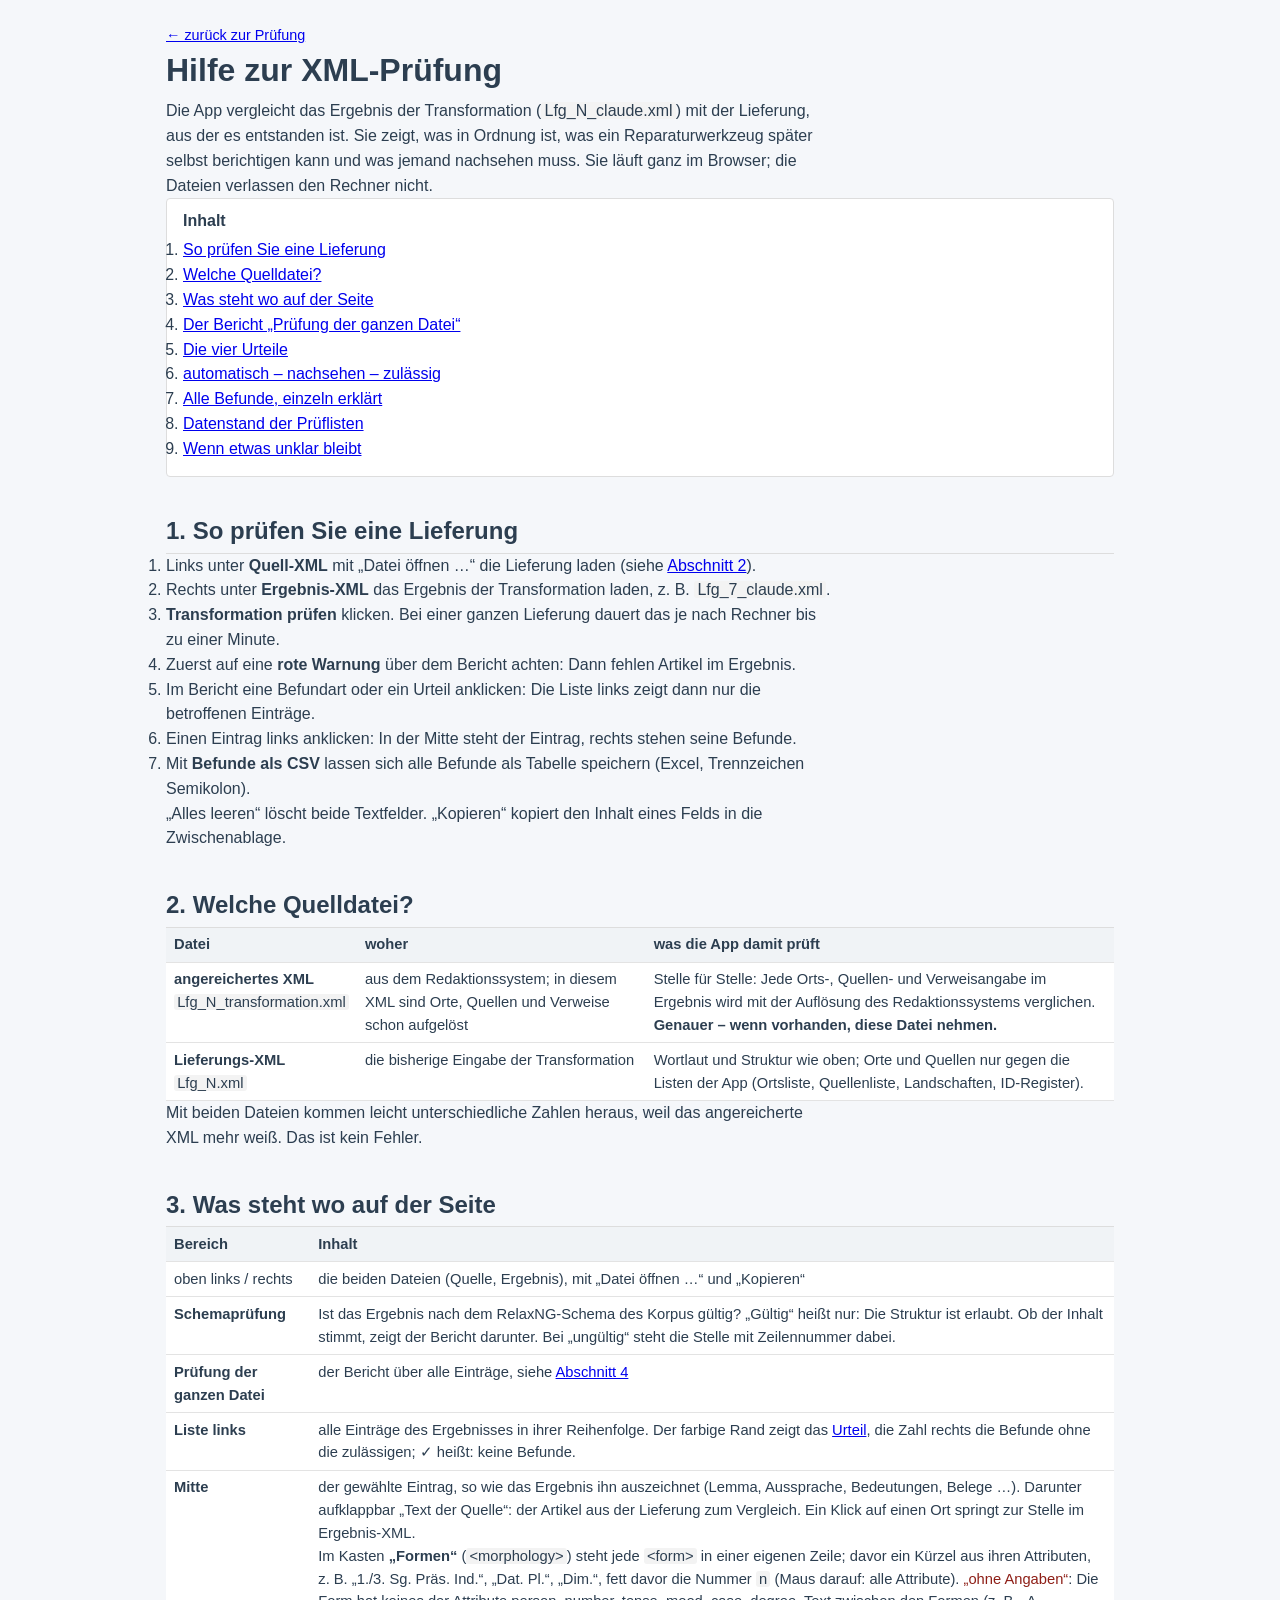
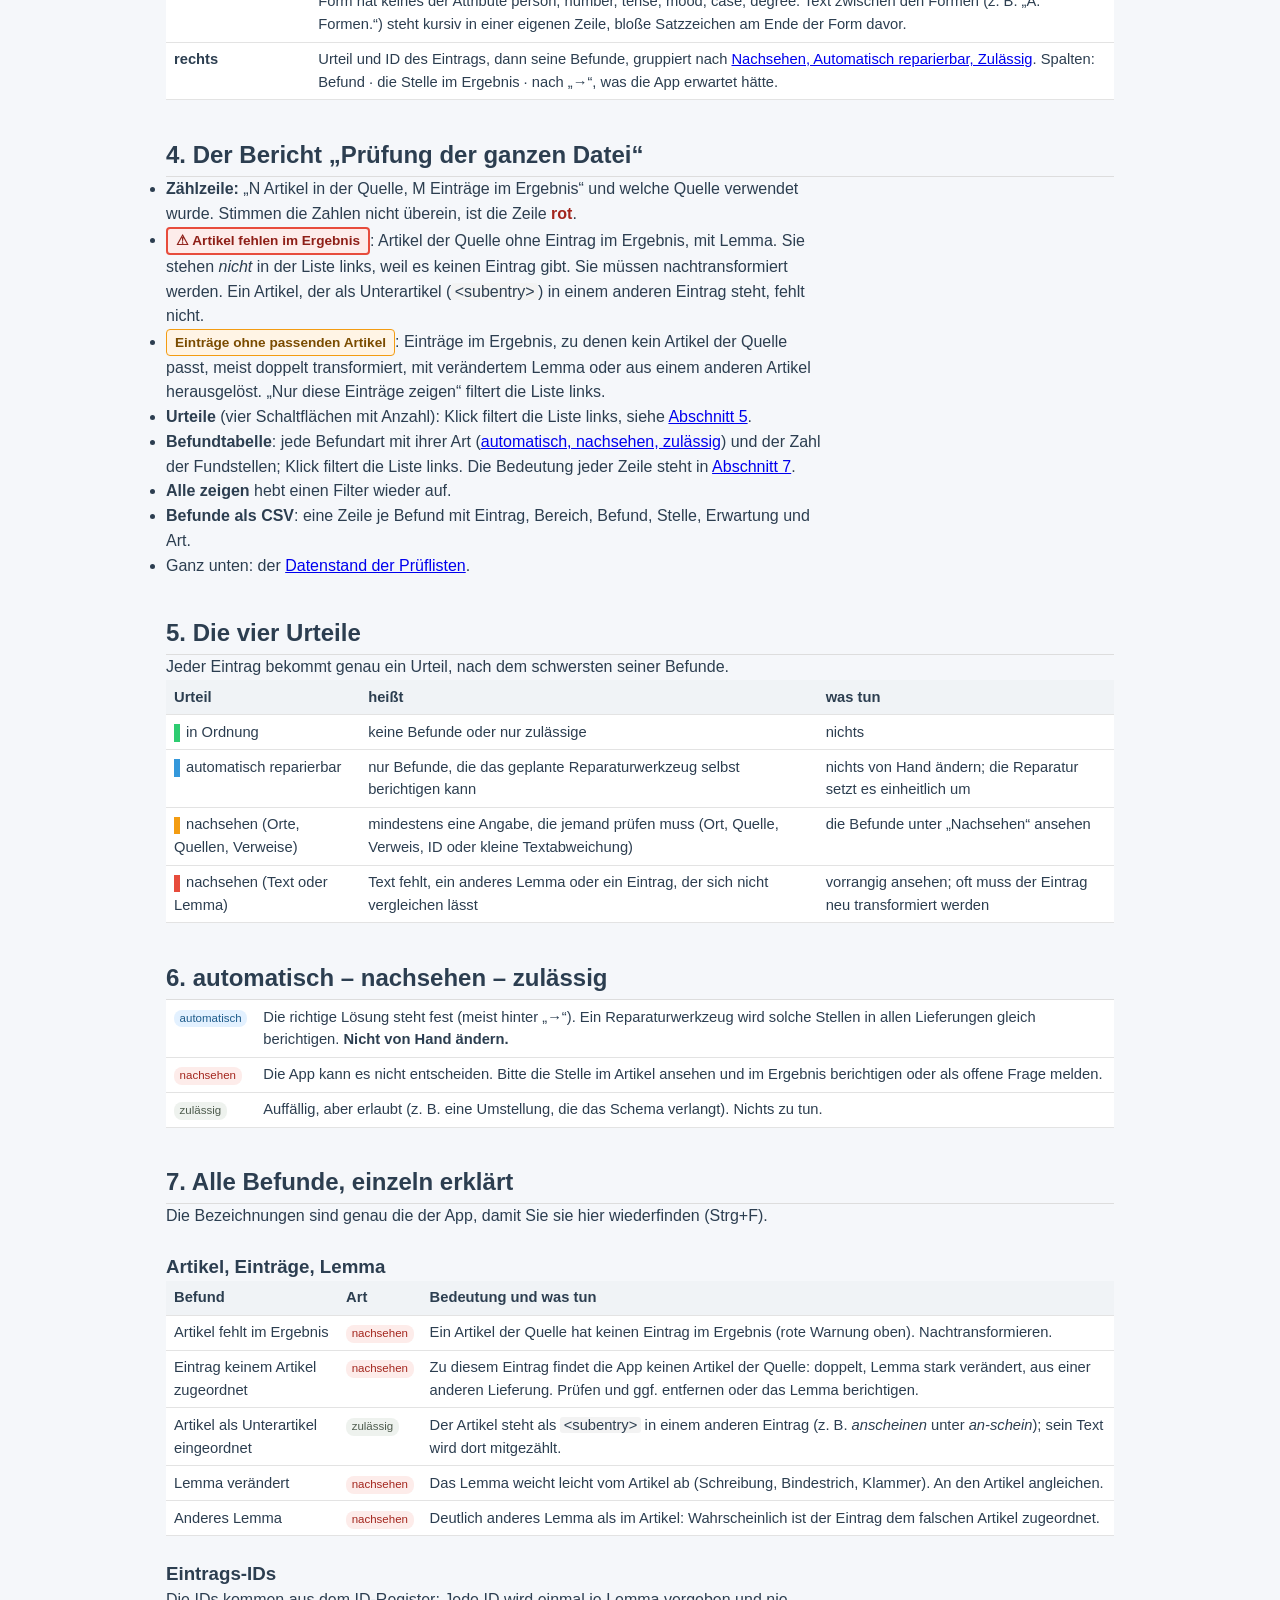
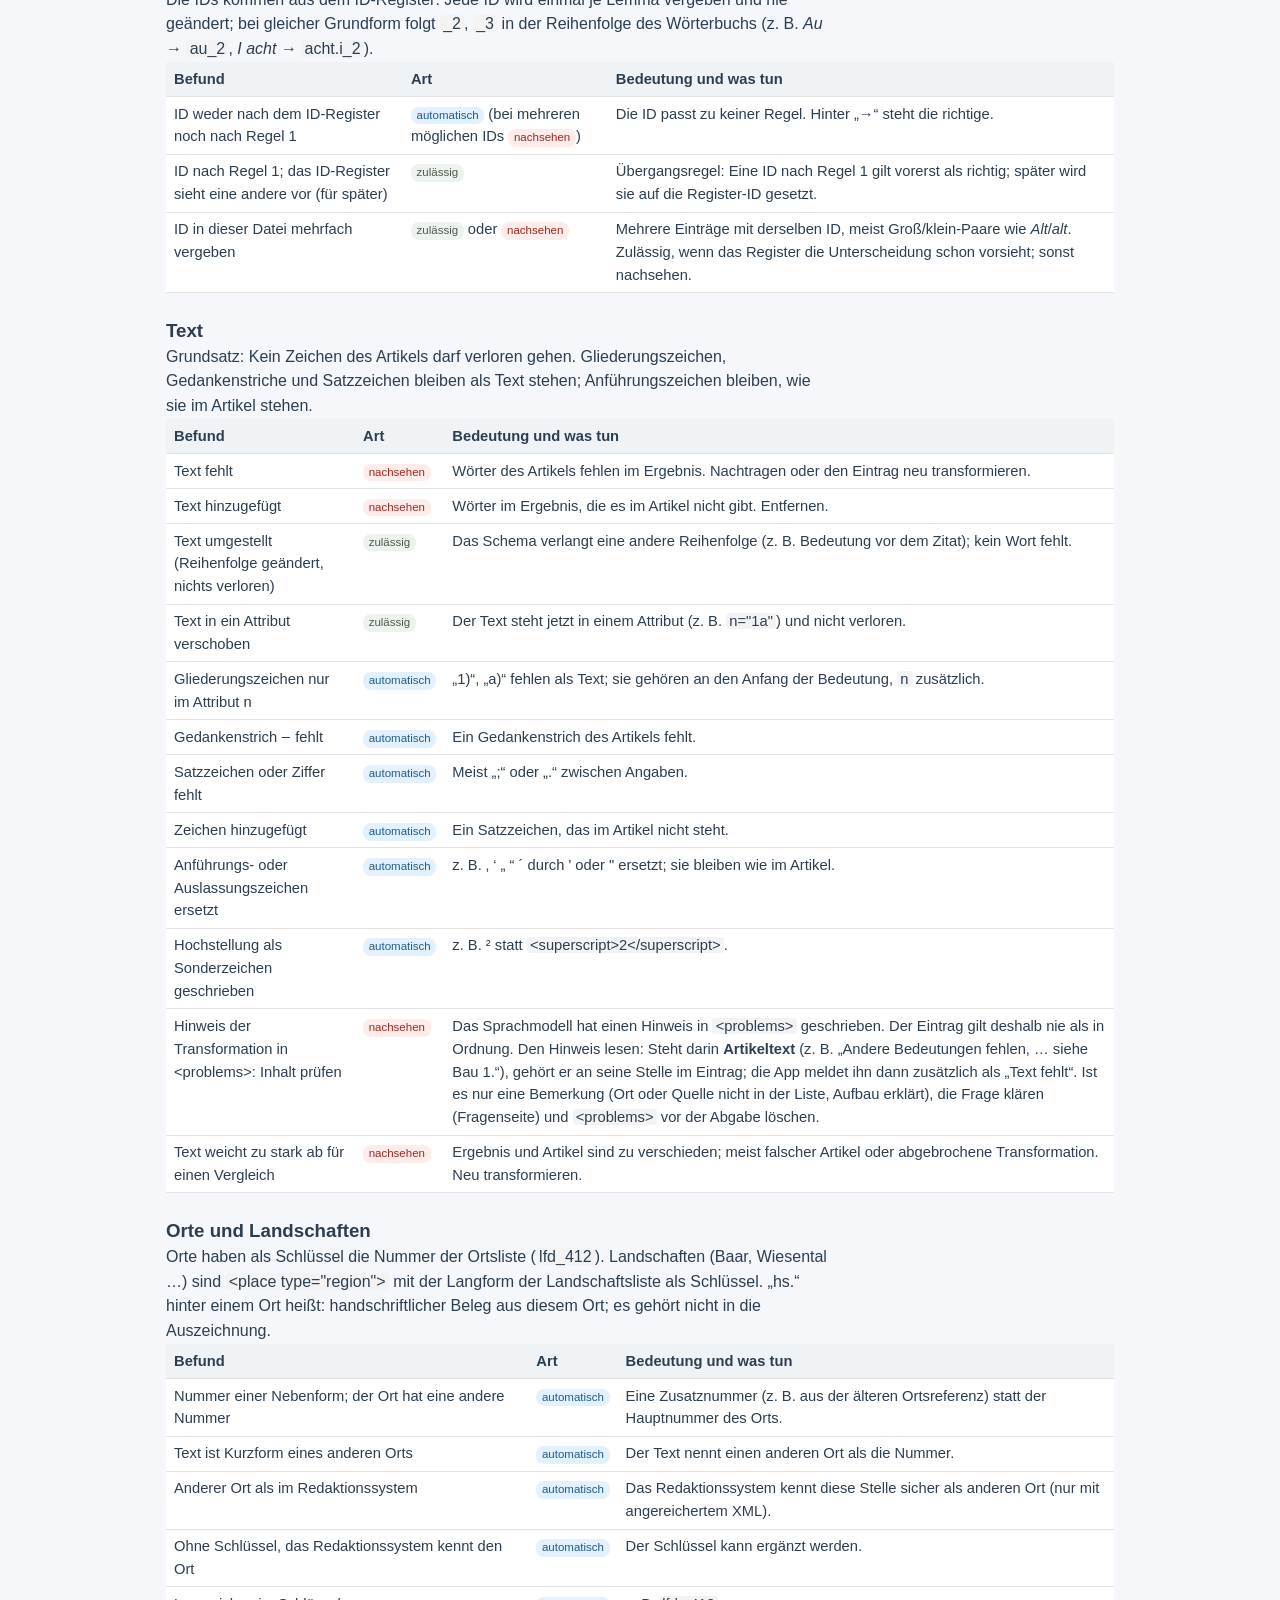
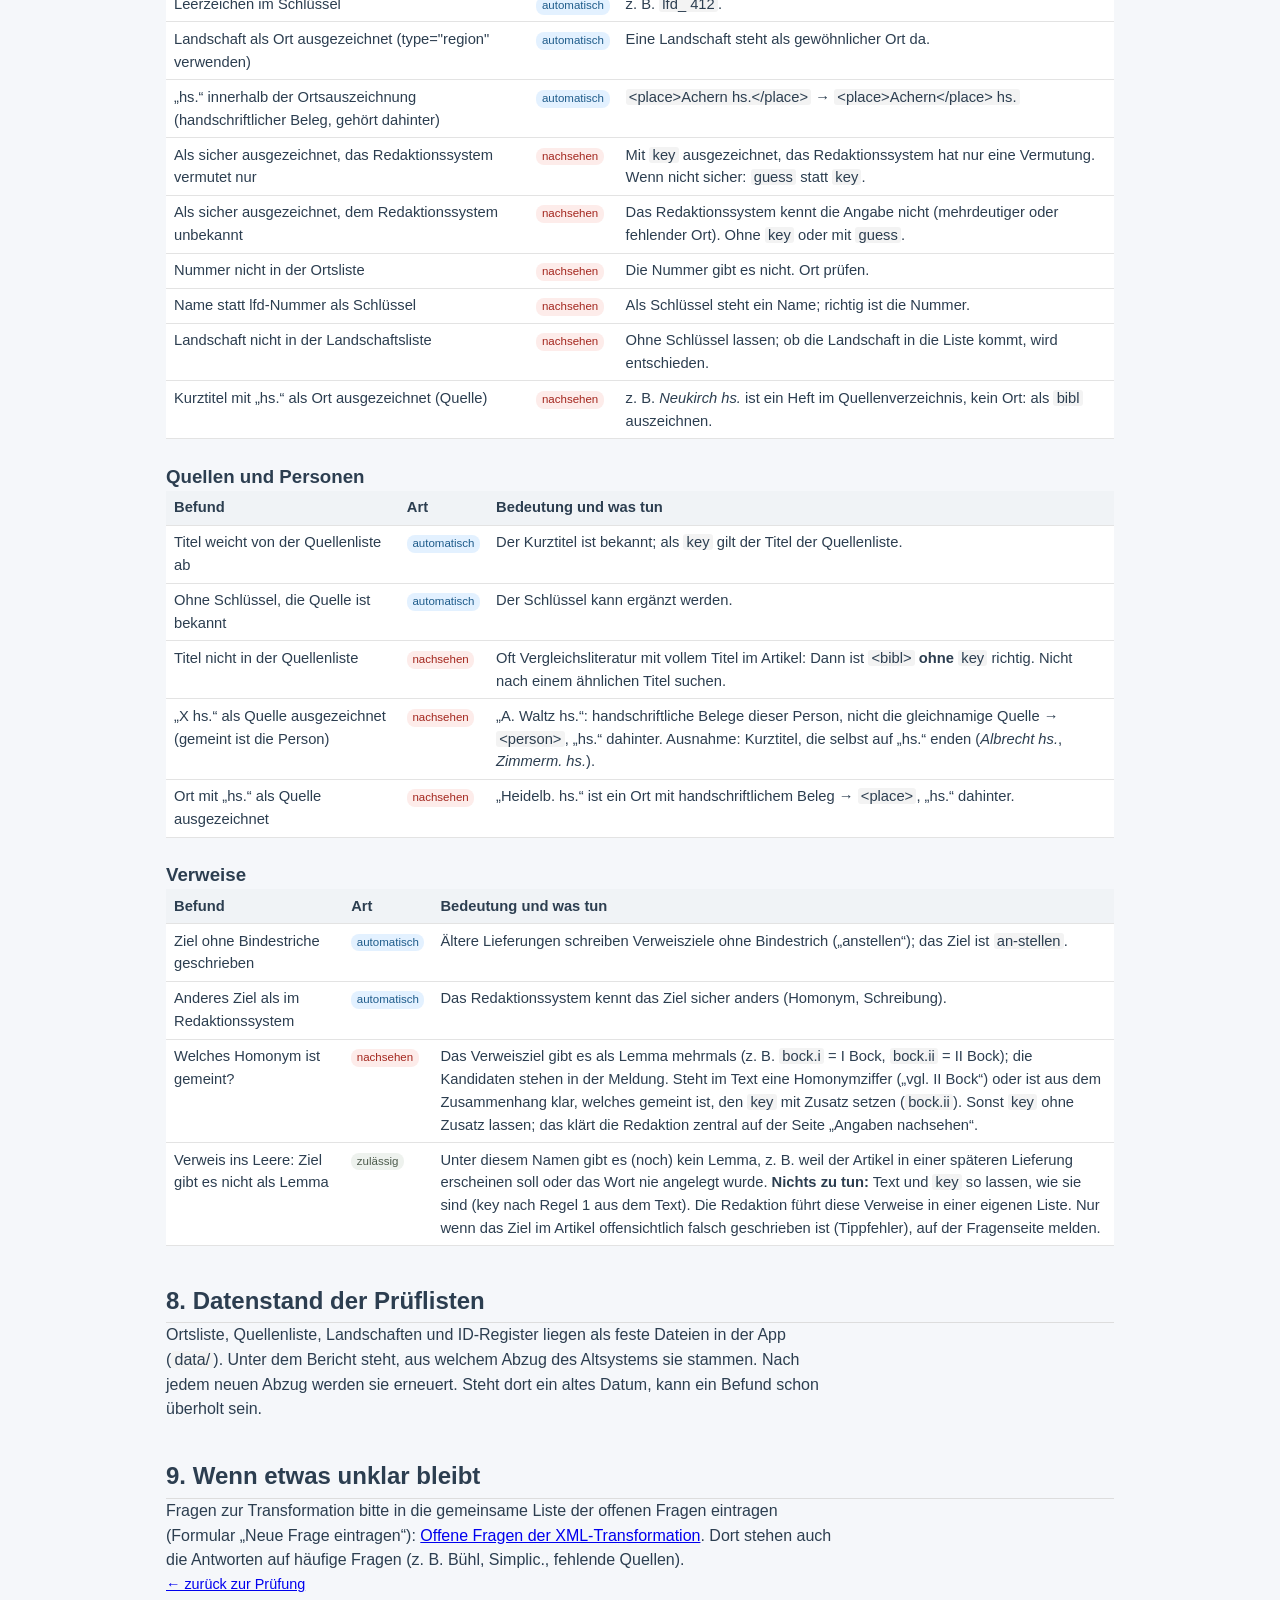
<file: hilfe.html>
<!DOCTYPE html>
<html lang="de">
<head>
  <meta charset="UTF-8">
  <meta name="viewport" content="width=device-width, initial-scale=1">
  <title>Hilfe – XML-Prüfung Badisches Wörterbuch</title>
  <link rel="stylesheet" href="css/main.css">
  <style>
    body { max-width: 980px; margin: 0 auto; padding: 1.5rem 1rem 3rem; line-height: 1.55; }
    h1 { margin-bottom: .2rem; }
    h2 { margin-top: 2.2rem; padding-bottom: .2rem; border-bottom: 1px solid #ddd; }
    h3 { margin-top: 1.4rem; }
    p, li { max-width: 75ch; }
    nav.inhalt { background: #fff; border: 1px solid #ddd; border-radius: 4px; padding: .6rem 1rem; }
    nav.inhalt ol { margin: .3rem 0; }
    table.hilfe { border-collapse: collapse; width: 100%; font-size: .92rem; background: #fff; }
    table.hilfe th, table.hilfe td { border-bottom: 1px solid #e3e3e3; padding: .35rem .5rem; text-align: left; vertical-align: top; }
    table.hilfe th { background: #f0f3f6; }
    .rand { display: inline-block; width: .35rem; height: 1.1rem; vertical-align: middle; margin-right: .4rem; }
    .beispiel { display: inline-block; padding: .1rem .5rem; border-radius: 4px; font-size: .85rem; }
    .zurueck { font-size: .9rem; }
    code { background: #f3f3f3; padding: 0 .2rem; border-radius: 3px; }
  </style>
</head>
<body>
  <p class="zurueck"><a href="index.html">← zurück zur Prüfung</a></p>
  <h1>Hilfe zur XML-Prüfung</h1>
  <p>Die App vergleicht das Ergebnis der Transformation (<code>Lfg_N_claude.xml</code>) mit der Lieferung, aus der es entstanden ist.
    Sie zeigt, was in Ordnung ist, was ein Reparaturwerkzeug später selbst berichtigen kann und was jemand nachsehen muss.
    Sie läuft ganz im Browser; die Dateien verlassen den Rechner nicht.</p>

  <nav class="inhalt" aria-label="Inhalt">
    <b>Inhalt</b>
    <ol>
      <li><a href="#ablauf">So prüfen Sie eine Lieferung</a></li>
      <li><a href="#quelle">Welche Quelldatei?</a></li>
      <li><a href="#seite">Was steht wo auf der Seite</a></li>
      <li><a href="#bericht">Der Bericht „Prüfung der ganzen Datei“</a></li>
      <li><a href="#urteile">Die vier Urteile</a></li>
      <li><a href="#arten">automatisch – nachsehen – zulässig</a></li>
      <li><a href="#befunde">Alle Befunde, einzeln erklärt</a></li>
      <li><a href="#stand">Datenstand der Prüflisten</a></li>
      <li><a href="#fragen">Wenn etwas unklar bleibt</a></li>
    </ol>
  </nav>

  <h2 id="ablauf">1. So prüfen Sie eine Lieferung</h2>
  <ol>
    <li>Links unter <b>Quell-XML</b> mit „Datei öffnen …“ die Lieferung laden (siehe <a href="#quelle">Abschnitt 2</a>).</li>
    <li>Rechts unter <b>Ergebnis-XML</b> das Ergebnis der Transformation laden, z. B. <code>Lfg_7_claude.xml</code>.</li>
    <li><b>Transformation prüfen</b> klicken. Bei einer ganzen Lieferung dauert das je nach Rechner bis zu einer Minute.</li>
    <li>Zuerst auf eine <b>rote Warnung</b> über dem Bericht achten: Dann fehlen Artikel im Ergebnis.</li>
    <li>Im Bericht eine Befundart oder ein Urteil anklicken: Die Liste links zeigt dann nur die betroffenen Einträge.</li>
    <li>Einen Eintrag links anklicken: In der Mitte steht der Eintrag, rechts stehen seine Befunde.</li>
    <li>Mit <b>Befunde als CSV</b> lassen sich alle Befunde als Tabelle speichern (Excel, Trennzeichen Semikolon).</li>
  </ol>
  <p>„Alles leeren“ löscht beide Textfelder. „Kopieren“ kopiert den Inhalt eines Felds in die Zwischenablage.</p>

  <h2 id="quelle">2. Welche Quelldatei?</h2>
  <table class="hilfe">
    <thead><tr><th>Datei</th><th>woher</th><th>was die App damit prüft</th></tr></thead>
    <tbody>
      <tr><td><b>angereichertes XML</b><br><code>Lfg_N_transformation.xml</code></td>
        <td>aus dem Redaktionssystem; in diesem XML sind Orte, Quellen und Verweise schon aufgelöst</td>
        <td>Stelle für Stelle: Jede Orts-, Quellen- und Verweisangabe im Ergebnis wird mit der Auflösung des Redaktionssystems verglichen. <b>Genauer – wenn vorhanden, diese Datei nehmen.</b></td></tr>
      <tr><td><b>Lieferungs-XML</b><br><code>Lfg_N.xml</code></td>
        <td>die bisherige Eingabe der Transformation</td>
        <td>Wortlaut und Struktur wie oben; Orte und Quellen nur gegen die Listen der App (Ortsliste, Quellenliste, Landschaften, ID-Register).</td></tr>
    </tbody>
  </table>
  <p>Mit beiden Dateien kommen leicht unterschiedliche Zahlen heraus, weil das angereicherte XML mehr weiß. Das ist kein Fehler.</p>

  <h2 id="seite">3. Was steht wo auf der Seite</h2>
  <table class="hilfe">
    <thead><tr><th>Bereich</th><th>Inhalt</th></tr></thead>
    <tbody>
      <tr><td>oben links / rechts</td><td>die beiden Dateien (Quelle, Ergebnis), mit „Datei öffnen …“ und „Kopieren“</td></tr>
      <tr><td><b>Schemaprüfung</b></td><td>Ist das Ergebnis nach dem RelaxNG-Schema des Korpus gültig? „Gültig“ heißt nur: Die Struktur ist erlaubt. Ob der Inhalt stimmt, zeigt der Bericht darunter. Bei „ungültig“ steht die Stelle mit Zeilennummer dabei.</td></tr>
      <tr><td><b>Prüfung der ganzen Datei</b></td><td>der Bericht über alle Einträge, siehe <a href="#bericht">Abschnitt 4</a></td></tr>
      <tr><td><b>Liste links</b></td><td>alle Einträge des Ergebnisses in ihrer Reihenfolge. Der farbige Rand zeigt das <a href="#urteile">Urteil</a>, die Zahl rechts die Befunde ohne die zulässigen; ✓ heißt: keine Befunde.</td></tr>
      <tr><td><b>Mitte</b></td><td>der gewählte Eintrag, so wie das Ergebnis ihn auszeichnet (Lemma, Aussprache, Bedeutungen, Belege …). Darunter aufklappbar „Text der Quelle“: der Artikel aus der Lieferung zum Vergleich. Ein Klick auf einen Ort springt zur Stelle im Ergebnis-XML.<br>
        Im Kasten <b>„Formen“</b> (<code>&lt;morphology&gt;</code>) steht jede <code>&lt;form&gt;</code> in einer eigenen Zeile; davor ein Kürzel aus ihren Attributen, z. B. „1./3. Sg. Präs. Ind.“, „Dat. Pl.“, „Dim.“, fett davor die Nummer <code>n</code> (Maus darauf: alle Attribute). <span style="color:#8e1f17">„ohne Angaben“</span>: Die Form hat keines der Attribute person, number, tense, mood, case, degree. Text zwischen den Formen (z. B. „A. Formen.“) steht kursiv in einer eigenen Zeile, bloße Satzzeichen am Ende der Form davor.</td></tr>
      <tr><td><b>rechts</b></td><td>Urteil und ID des Eintrags, dann seine Befunde, gruppiert nach <a href="#arten">Nachsehen, Automatisch reparierbar, Zulässig</a>. Spalten: Befund · die Stelle im Ergebnis · nach „→“, was die App erwartet hätte.</td></tr>
    </tbody>
  </table>

  <h2 id="bericht">4. Der Bericht „Prüfung der ganzen Datei“</h2>
  <ul>
    <li><b>Zählzeile:</b> „N Artikel in der Quelle, M Einträge im Ergebnis“ und welche Quelle verwendet wurde. Stimmen die Zahlen nicht überein, ist die Zeile <span style="color:#a3261e;font-weight:700">rot</span>.</li>
    <li><b><span class="beispiel" style="background:#fdecea;border:2px solid #e74c3c;color:#8e1f17">⚠ Artikel fehlen im Ergebnis</span></b>: Artikel der Quelle ohne Eintrag im Ergebnis, mit Lemma. Sie stehen <i>nicht</i> in der Liste links, weil es keinen Eintrag gibt. Sie müssen nachtransformiert werden. Ein Artikel, der als Unterartikel (<code>&lt;subentry&gt;</code>) in einem anderen Eintrag steht, fehlt nicht.</li>
    <li><b><span class="beispiel" style="background:#fff4e5;border:1px solid #f39c12;color:#7a4b00">Einträge ohne passenden Artikel</span></b>: Einträge im Ergebnis, zu denen kein Artikel der Quelle passt, meist doppelt transformiert, mit verändertem Lemma oder aus einem anderen Artikel herausgelöst. „Nur diese Einträge zeigen“ filtert die Liste links.</li>
    <li><b>Urteile</b> (vier Schaltflächen mit Anzahl): Klick filtert die Liste links, siehe <a href="#urteile">Abschnitt 5</a>.</li>
    <li><b>Befundtabelle</b>: jede Befundart mit ihrer Art (<a href="#arten">automatisch, nachsehen, zulässig</a>) und der Zahl der Fundstellen; Klick filtert die Liste links. Die Bedeutung jeder Zeile steht in <a href="#befunde">Abschnitt 7</a>.</li>
    <li><b>Alle zeigen</b> hebt einen Filter wieder auf.</li>
    <li><b>Befunde als CSV</b>: eine Zeile je Befund mit Eintrag, Bereich, Befund, Stelle, Erwartung und Art.</li>
    <li>Ganz unten: der <a href="#stand">Datenstand der Prüflisten</a>.</li>
  </ul>

  <h2 id="urteile">5. Die vier Urteile</h2>
  <p>Jeder Eintrag bekommt genau ein Urteil, nach dem schwersten seiner Befunde.</p>
  <table class="hilfe">
    <thead><tr><th>Urteil</th><th>heißt</th><th>was tun</th></tr></thead>
    <tbody>
      <tr><td><span class="rand" style="background:#2ecc71"></span>in Ordnung</td><td>keine Befunde oder nur zulässige</td><td>nichts</td></tr>
      <tr><td><span class="rand" style="background:#3498db"></span>automatisch reparierbar</td><td>nur Befunde, die das geplante Reparaturwerkzeug selbst berichtigen kann</td><td>nichts von Hand ändern; die Reparatur setzt es einheitlich um</td></tr>
      <tr><td><span class="rand" style="background:#f39c12"></span>nachsehen (Orte, Quellen, Verweise)</td><td>mindestens eine Angabe, die jemand prüfen muss (Ort, Quelle, Verweis, ID oder kleine Textabweichung)</td><td>die Befunde unter „Nachsehen“ ansehen</td></tr>
      <tr><td><span class="rand" style="background:#e74c3c"></span>nachsehen (Text oder Lemma)</td><td>Text fehlt, ein anderes Lemma oder ein Eintrag, der sich nicht vergleichen lässt</td><td>vorrangig ansehen; oft muss der Eintrag neu transformiert werden</td></tr>
    </tbody>
  </table>

  <h2 id="arten">6. automatisch – nachsehen – zulässig</h2>
  <table class="hilfe">
    <tbody>
      <tr><td><span class="kind kind-fix">automatisch</span></td><td>Die richtige Lösung steht fest (meist hinter „→“). Ein Reparaturwerkzeug wird solche Stellen in allen Lieferungen gleich berichtigen. <b>Nicht von Hand ändern.</b></td></tr>
      <tr><td><span class="kind kind-review">nachsehen</span></td><td>Die App kann es nicht entscheiden. Bitte die Stelle im Artikel ansehen und im Ergebnis berichtigen oder als offene Frage melden.</td></tr>
      <tr><td><span class="kind kind-info">zulässig</span></td><td>Auffällig, aber erlaubt (z. B. eine Umstellung, die das Schema verlangt). Nichts zu tun.</td></tr>
    </tbody>
  </table>

  <h2 id="befunde">7. Alle Befunde, einzeln erklärt</h2>
  <p>Die Bezeichnungen sind genau die der App, damit Sie sie hier wiederfinden (Strg+F).</p>

  <h3>Artikel, Einträge, Lemma</h3>
  <table class="hilfe">
    <thead><tr><th>Befund</th><th>Art</th><th>Bedeutung und was tun</th></tr></thead>
    <tbody>
      <tr><td>Artikel fehlt im Ergebnis</td><td><span class="kind kind-review">nachsehen</span></td><td>Ein Artikel der Quelle hat keinen Eintrag im Ergebnis (rote Warnung oben). Nachtransformieren.</td></tr>
      <tr><td>Eintrag keinem Artikel zugeordnet</td><td><span class="kind kind-review">nachsehen</span></td><td>Zu diesem Eintrag findet die App keinen Artikel der Quelle: doppelt, Lemma stark verändert, aus einer anderen Lieferung. Prüfen und ggf. entfernen oder das Lemma berichtigen.</td></tr>
      <tr><td>Artikel als Unterartikel eingeordnet</td><td><span class="kind kind-info">zulässig</span></td><td>Der Artikel steht als <code>&lt;subentry&gt;</code> in einem anderen Eintrag (z. B. <i>anscheinen</i> unter <i>an-schein</i>); sein Text wird dort mitgezählt.</td></tr>
      <tr><td>Lemma verändert</td><td><span class="kind kind-review">nachsehen</span></td><td>Das Lemma weicht leicht vom Artikel ab (Schreibung, Bindestrich, Klammer). An den Artikel angleichen.</td></tr>
      <tr><td>Anderes Lemma</td><td><span class="kind kind-review">nachsehen</span></td><td>Deutlich anderes Lemma als im Artikel: Wahrscheinlich ist der Eintrag dem falschen Artikel zugeordnet.</td></tr>
    </tbody>
  </table>

  <h3>Eintrags-IDs</h3>
  <p>Die IDs kommen aus dem ID-Register: Jede ID wird einmal je Lemma vergeben und nie geändert; bei gleicher Grundform folgt <code>_2</code>, <code>_3</code> in der Reihenfolge des Wörterbuchs (z. B. <i>Au</i> → <code>au_2</code>, <i>I acht</i> → <code>acht.i_2</code>).</p>
  <table class="hilfe">
    <thead><tr><th>Befund</th><th>Art</th><th>Bedeutung und was tun</th></tr></thead>
    <tbody>
      <tr><td>ID weder nach dem ID-Register noch nach Regel 1</td><td><span class="kind kind-fix">automatisch</span> (bei mehreren möglichen IDs <span class="kind kind-review">nachsehen</span>)</td><td>Die ID passt zu keiner Regel. Hinter „→“ steht die richtige.</td></tr>
      <tr><td>ID nach Regel 1; das ID-Register sieht eine andere vor (für später)</td><td><span class="kind kind-info">zulässig</span></td><td>Übergangsregel: Eine ID nach Regel 1 gilt vorerst als richtig; später wird sie auf die Register-ID gesetzt.</td></tr>
      <tr><td>ID in dieser Datei mehrfach vergeben</td><td><span class="kind kind-info">zulässig</span> oder <span class="kind kind-review">nachsehen</span></td><td>Mehrere Einträge mit derselben ID, meist Groß/klein-Paare wie <i>Alt</i>/<i>alt</i>. Zulässig, wenn das Register die Unterscheidung schon vorsieht; sonst nachsehen.</td></tr>
    </tbody>
  </table>

  <h3>Text</h3>
  <p>Grundsatz: Kein Zeichen des Artikels darf verloren gehen. Gliederungszeichen, Gedankenstriche und Satzzeichen bleiben als Text stehen; Anführungszeichen bleiben, wie sie im Artikel stehen.</p>
  <table class="hilfe">
    <thead><tr><th>Befund</th><th>Art</th><th>Bedeutung und was tun</th></tr></thead>
    <tbody>
      <tr><td>Text fehlt</td><td><span class="kind kind-review">nachsehen</span></td><td>Wörter des Artikels fehlen im Ergebnis. Nachtragen oder den Eintrag neu transformieren.</td></tr>
      <tr><td>Text hinzugefügt</td><td><span class="kind kind-review">nachsehen</span></td><td>Wörter im Ergebnis, die es im Artikel nicht gibt. Entfernen.</td></tr>
      <tr><td>Text umgestellt (Reihenfolge geändert, nichts verloren)</td><td><span class="kind kind-info">zulässig</span></td><td>Das Schema verlangt eine andere Reihenfolge (z. B. Bedeutung vor dem Zitat); kein Wort fehlt.</td></tr>
      <tr><td>Text in ein Attribut verschoben</td><td><span class="kind kind-info">zulässig</span></td><td>Der Text steht jetzt in einem Attribut (z. B. <code>n="1a"</code>) und nicht verloren.</td></tr>
      <tr><td>Gliederungszeichen nur im Attribut n</td><td><span class="kind kind-fix">automatisch</span></td><td>„1)“, „a)“ fehlen als Text; sie gehören an den Anfang der Bedeutung, <code>n</code> zusätzlich.</td></tr>
      <tr><td>Gedankenstrich ‒ fehlt</td><td><span class="kind kind-fix">automatisch</span></td><td>Ein Gedankenstrich des Artikels fehlt.</td></tr>
      <tr><td>Satzzeichen oder Ziffer fehlt</td><td><span class="kind kind-fix">automatisch</span></td><td>Meist „;“ oder „.“ zwischen Angaben.</td></tr>
      <tr><td>Zeichen hinzugefügt</td><td><span class="kind kind-fix">automatisch</span></td><td>Ein Satzzeichen, das im Artikel nicht steht.</td></tr>
      <tr><td>Anführungs- oder Auslassungszeichen ersetzt</td><td><span class="kind kind-fix">automatisch</span></td><td>z. B. ‚ ‘ „ “ ´ durch ' oder " ersetzt; sie bleiben wie im Artikel.</td></tr>
      <tr><td>Hochstellung als Sonderzeichen geschrieben</td><td><span class="kind kind-fix">automatisch</span></td><td>z. B. ² statt <code>&lt;superscript&gt;2&lt;/superscript&gt;</code>.</td></tr>
      <tr><td>Hinweis der Transformation in &lt;problems&gt;: Inhalt prüfen</td><td><span class="kind kind-review">nachsehen</span></td><td>Das Sprachmodell hat einen Hinweis in <code>&lt;problems&gt;</code> geschrieben. Der Eintrag gilt deshalb nie als in Ordnung. Den Hinweis lesen: Steht darin <b>Artikeltext</b> (z.&nbsp;B. „Andere Bedeutungen fehlen, … siehe Bau 1.“), gehört er an seine Stelle im Eintrag; die App meldet ihn dann zusätzlich als „Text fehlt“. Ist es nur eine Bemerkung (Ort oder Quelle nicht in der Liste, Aufbau erklärt), die Frage klären (Fragenseite) und <code>&lt;problems&gt;</code> vor der Abgabe löschen.</td></tr>
      <tr><td>Text weicht zu stark ab für einen Vergleich</td><td><span class="kind kind-review">nachsehen</span></td><td>Ergebnis und Artikel sind zu verschieden; meist falscher Artikel oder abgebrochene Transformation. Neu transformieren.</td></tr>
    </tbody>
  </table>

  <h3>Orte und Landschaften</h3>
  <p>Orte haben als Schlüssel die Nummer der Ortsliste (<code>lfd_412</code>). Landschaften (Baar, Wiesental …) sind <code>&lt;place type="region"&gt;</code> mit der Langform der Landschaftsliste als Schlüssel. „hs.“ hinter einem Ort heißt: handschriftlicher Beleg aus diesem Ort; es gehört nicht in die Auszeichnung.</p>
  <table class="hilfe">
    <thead><tr><th>Befund</th><th>Art</th><th>Bedeutung und was tun</th></tr></thead>
    <tbody>
      <tr><td>Nummer einer Nebenform; der Ort hat eine andere Nummer</td><td><span class="kind kind-fix">automatisch</span></td><td>Eine Zusatznummer (z. B. aus der älteren Ortsreferenz) statt der Hauptnummer des Orts.</td></tr>
      <tr><td>Text ist Kurzform eines anderen Orts</td><td><span class="kind kind-fix">automatisch</span></td><td>Der Text nennt einen anderen Ort als die Nummer.</td></tr>
      <tr><td>Anderer Ort als im Redaktionssystem</td><td><span class="kind kind-fix">automatisch</span></td><td>Das Redaktionssystem kennt diese Stelle sicher als anderen Ort (nur mit angereichertem XML).</td></tr>
      <tr><td>Ohne Schlüssel, das Redaktionssystem kennt den Ort</td><td><span class="kind kind-fix">automatisch</span></td><td>Der Schlüssel kann ergänzt werden.</td></tr>
      <tr><td>Leerzeichen im Schlüssel</td><td><span class="kind kind-fix">automatisch</span></td><td>z. B. <code>lfd_ 412</code>.</td></tr>
      <tr><td>Landschaft als Ort ausgezeichnet (type="region" verwenden)</td><td><span class="kind kind-fix">automatisch</span></td><td>Eine Landschaft steht als gewöhnlicher Ort da.</td></tr>
      <tr><td>„hs.“ innerhalb der Ortsauszeichnung (handschriftlicher Beleg, gehört dahinter)</td><td><span class="kind kind-fix">automatisch</span></td><td><code>&lt;place&gt;Achern hs.&lt;/place&gt;</code> → <code>&lt;place&gt;Achern&lt;/place&gt; hs.</code></td></tr>
      <tr><td>Als sicher ausgezeichnet, das Redaktionssystem vermutet nur</td><td><span class="kind kind-review">nachsehen</span></td><td>Mit <code>key</code> ausgezeichnet, das Redaktionssystem hat nur eine Vermutung. Wenn nicht sicher: <code>guess</code> statt <code>key</code>.</td></tr>
      <tr><td>Als sicher ausgezeichnet, dem Redaktionssystem unbekannt</td><td><span class="kind kind-review">nachsehen</span></td><td>Das Redaktionssystem kennt die Angabe nicht (mehrdeutiger oder fehlender Ort). Ohne <code>key</code> oder mit <code>guess</code>.</td></tr>
      <tr><td>Nummer nicht in der Ortsliste</td><td><span class="kind kind-review">nachsehen</span></td><td>Die Nummer gibt es nicht. Ort prüfen.</td></tr>
      <tr><td>Name statt lfd-Nummer als Schlüssel</td><td><span class="kind kind-review">nachsehen</span></td><td>Als Schlüssel steht ein Name; richtig ist die Nummer.</td></tr>
      <tr><td>Landschaft nicht in der Landschaftsliste</td><td><span class="kind kind-review">nachsehen</span></td><td>Ohne Schlüssel lassen; ob die Landschaft in die Liste kommt, wird entschieden.</td></tr>
      <tr><td>Kurztitel mit „hs.“ als Ort ausgezeichnet (Quelle)</td><td><span class="kind kind-review">nachsehen</span></td><td>z. B. <i>Neukirch hs.</i> ist ein Heft im Quellenverzeichnis, kein Ort: als <code>bibl</code> auszeichnen.</td></tr>
    </tbody>
  </table>

  <h3>Quellen und Personen</h3>
  <table class="hilfe">
    <thead><tr><th>Befund</th><th>Art</th><th>Bedeutung und was tun</th></tr></thead>
    <tbody>
      <tr><td>Titel weicht von der Quellenliste ab</td><td><span class="kind kind-fix">automatisch</span></td><td>Der Kurztitel ist bekannt; als <code>key</code> gilt der Titel der Quellenliste.</td></tr>
      <tr><td>Ohne Schlüssel, die Quelle ist bekannt</td><td><span class="kind kind-fix">automatisch</span></td><td>Der Schlüssel kann ergänzt werden.</td></tr>
      <tr><td>Titel nicht in der Quellenliste</td><td><span class="kind kind-review">nachsehen</span></td><td>Oft Vergleichsliteratur mit vollem Titel im Artikel: Dann ist <code>&lt;bibl&gt;</code> <b>ohne</b> <code>key</code> richtig. Nicht nach einem ähnlichen Titel suchen.</td></tr>
      <tr><td>„X hs.“ als Quelle ausgezeichnet (gemeint ist die Person)</td><td><span class="kind kind-review">nachsehen</span></td><td>„A. Waltz hs.“: handschriftliche Belege dieser Person, nicht die gleichnamige Quelle → <code>&lt;person&gt;</code>, „hs.“ dahinter. Ausnahme: Kurztitel, die selbst auf „hs.“ enden (<i>Albrecht hs.</i>, <i>Zimmerm. hs.</i>).</td></tr>
      <tr><td>Ort mit „hs.“ als Quelle ausgezeichnet</td><td><span class="kind kind-review">nachsehen</span></td><td>„Heidelb. hs.“ ist ein Ort mit handschriftlichem Beleg → <code>&lt;place&gt;</code>, „hs.“ dahinter.</td></tr>
    </tbody>
  </table>

  <h3>Verweise</h3>
  <table class="hilfe">
    <thead><tr><th>Befund</th><th>Art</th><th>Bedeutung und was tun</th></tr></thead>
    <tbody>
      <tr><td>Ziel ohne Bindestriche geschrieben</td><td><span class="kind kind-fix">automatisch</span></td><td>Ältere Lieferungen schreiben Verweisziele ohne Bindestrich („anstellen“); das Ziel ist <code>an-stellen</code>.</td></tr>
      <tr><td>Anderes Ziel als im Redaktionssystem</td><td><span class="kind kind-fix">automatisch</span></td><td>Das Redaktionssystem kennt das Ziel sicher anders (Homonym, Schreibung).</td></tr>
      <tr><td>Welches Homonym ist gemeint?</td><td><span class="kind kind-review">nachsehen</span></td><td>Das Verweisziel gibt es als Lemma mehrmals (z.&nbsp;B. <code>bock.i</code> = I Bock, <code>bock.ii</code> = II Bock); die Kandidaten stehen in der Meldung. Steht im Text eine Homonymziffer („vgl. II Bock“) oder ist aus dem Zusammenhang klar, welches gemeint ist, den <code>key</code> mit Zusatz setzen (<code>bock.ii</code>). Sonst <code>key</code> ohne Zusatz lassen; das klärt die Redaktion zentral auf der Seite „Angaben nachsehen“.</td></tr>
      <tr><td>Verweis ins Leere: Ziel gibt es nicht als Lemma</td><td><span class="kind kind-info">zulässig</span></td><td>Unter diesem Namen gibt es (noch) kein Lemma, z.&nbsp;B. weil der Artikel in einer späteren Lieferung erscheinen soll oder das Wort nie angelegt wurde. <b>Nichts zu tun:</b> Text und <code>key</code> so lassen, wie sie sind (key nach Regel 1 aus dem Text). Die Redaktion führt diese Verweise in einer eigenen Liste. Nur wenn das Ziel im Artikel offensichtlich falsch geschrieben ist (Tippfehler), auf der Fragenseite melden.</td></tr>
    </tbody>
  </table>

  <h2 id="stand">8. Datenstand der Prüflisten</h2>
  <p>Ortsliste, Quellenliste, Landschaften und ID-Register liegen als feste Dateien in der App (<code>data/</code>). Unter dem Bericht steht, aus welchem Abzug des Altsystems sie stammen. Nach jedem neuen Abzug werden sie erneuert. Steht dort ein altes Datum, kann ein Befund schon überholt sein.</p>

  <h2 id="fragen">9. Wenn etwas unklar bleibt</h2>
  <p>Fragen zur Transformation bitte in die gemeinsame Liste der offenen Fragen eintragen (Formular „Neue Frage eintragen“):
    <a href="https://claude.ai/artifact/AYfuu7b9Cj2D8AzfoRrtbb" target="_blank" rel="noopener">Offene Fragen der XML-Transformation</a>.
    Dort stehen auch die Antworten auf häufige Fragen (z. B. Bühl, Simplic., fehlende Quellen).</p>
  <p class="zurueck"><a href="index.html">← zurück zur Prüfung</a></p>
</body>
</html>
</file>
<file: css/main.css>
:root {
  --primary: #2c3e50;
  --accent: #3498db;
  --success: #2ecc71;
  --warn: #f39c12;
  --danger: #e74c3c;
  --bg: #f5f7fa;
  --radius: 4px;
  --shadow: 0 1px 3px rgba(0,0,0,.1);
  --ipa-font: "Times New Roman", serif;
  font-size: 16px;
}

* {
  box-sizing: border-box;
  margin: 0;
  padding: 0;
  font-family: "Segoe UI", sans-serif;
}

body {
  background: var(--bg);
  color: var(--primary);
  padding: 1rem;
}

.header {
  text-align: center;
  margin-bottom: 1rem;
}

.inputs {
  display: grid;
  grid-template-columns: 1fr 1fr;
  gap: 1rem;
}

.input-block label {
  font-weight: 700;
  margin-bottom: .25rem;
  display: block;
}

textarea {
  width: 100%;
  height: 12rem;
  padding: .5rem;
  border: 1px solid #ccc;
  border-radius: var(--radius);
  font-family: monospace;
}

.btn-group {
  margin: 1rem 0;
  display: flex;
  gap: .5rem;
  justify-content: center;
}

button {
  z-index: 1000;
  padding: .5rem 1rem;
  border: none;
  border-radius: var(--radius);
  background: var(--accent);
  color: #fff;
  font-weight: 700;
  cursor: pointer;
  transition: background 0.2s ease;
}

button:hover {
  background: #2980b9;
}

.results {
  display: grid;
  grid-template-columns: 260px 1fr;
  gap: 1rem;
}

#entry-list {
  background: #fff;
  border-radius: var(--radius);
  box-shadow: var(--shadow);
  overflow: auto;
  max-height: 70vh;
  list-style-type: none;
}

.sidebar-row {
  padding: .5rem .75rem;
  border-bottom: 1px solid #eee;
  cursor: pointer;
  display: flex;
  justify-content: space-between;
  align-items: center;
  transition: background 0.2s ease;
}

.sidebar-row:hover {
  background: #f0f3f7;
}

.sidebar-row.pass {
  color: var(--success);
}

.sidebar-row.fail {
  color: var(--danger);
}

.sidebar-row .idx {
  width: 30px;
  text-align: center;
  color: var(--primary);
}

.sidebar-row .lemma {
  flex-grow: 1;
  padding: 0 10px;
  font-weight: 600;
}

.sidebar-row .perc {
  font-weight: bold;
}

#preview-pane {
  display: flex;
  flex-direction: column;
  gap: 1rem;
}

#dictionary-content, 
#stats-content {
  background: #fff;
  border-radius: var(--radius);
  box-shadow: var(--shadow);
  padding: 1.5rem;
  overflow: auto;
}

/* Dictionary Entry Styling */
.entry {
  margin: 2rem 0;
  padding: 1.5rem;
  border: 1px solid #eee;
  border-radius: var(--radius);
  transition: box-shadow 0.2s ease;
}

.entry:hover {
  box-shadow: 0 2px 8px rgba(0,0,0,0.1);
}

.entry-header {
  display: flex;
  align-items: baseline;
  flex-wrap: wrap;
  gap: 0.5rem;
  margin-bottom: 1.5rem;
  padding-bottom: 1rem;
  border-bottom: 2px solid #eee;
}

.entry-header .lemma {
  font-size: 1.6em;
  font-weight: 700;
  color: var(--primary);
}

.entry-header .grammar {
  font-size: 1.1em;
  font-style: italic;
  color: #666;
}

.entry-header .grammar::before {
  content: "–";
  margin: 0 0.5rem;
  color: #999;
}

.pos {
  font-variant: small-caps;
  font-weight: 600;
}

.pos[data-gender]::after {
  content: attr(data-gender);
  font-size: 0.7em;
  vertical-align: super;
}

.markers {
  display: flex;
  flex-wrap: wrap;
  gap: 0.5rem;
  margin: 0.5rem 0;
}

.marker {
  padding: 0.2rem 0.5rem;
  border-radius: 12px;
  font-size: 0.85em;
  background: #f0f3f7;
}

.marker[data-type="reg"] { background: #e8f5e9; }
.marker[data-type="geo"] { background: #e3f2fd; }
.marker[data-type="hom"] { background: #fff3e0; }
.marker[data-type="time"] { background: #f3e5f5; }

.pronunciations {
  margin: 1rem 0;
  font-family: var(--ipa-font);
  color: #666;
  line-height: 1.6;
}

.variant {
  display: block;
  margin: 0.25rem 0;
}

.variant .phon {
  font-style: italic;
}

.variant .geo {
  color: #666;
}

.variant .geo::before { content: "⟨"; }
.variant .geo::after { content: "⟩"; }

.senses {
  margin: 1.5rem 0;
}

.sense {
  margin: 1rem 0;
  padding-left: 2rem;
  position: relative;
}

.sense-number {
  position: absolute;
  left: 0;
  font-weight: 700;
  color: #666;
}

.definition {
  line-height: 1.6;
}

.examples {
  margin: 1rem 0;
  padding-left: 1.5rem;
}

.example {
  margin: 0.5rem 0;
  color: #555;
}

.example::before {
  content: "•";
  margin-left: -1rem;
  margin-right: 0.5rem;
  color: #999;
}

.attestations {
  margin: 1rem 0;
}

.attestation {
  margin: 0.5rem 0;
}

.attestation .date {
  font-variant: small-caps;
  font-weight: 600;
  margin-right: 0.5rem;
}

.subsenses {
  margin: 1rem 0 1rem 2rem;
}

.etymology,
.references,
.bibliography {
  margin-top: 1.5rem;
  padding-top: 1rem;
  border-top: 1px solid #eee;
  color: #666;
}

.etymology .lang {
  font-variant: small-caps;
  font-weight: 600;
}

.etymology .term {
  font-style: italic;
}

.etymology .meaning {
  quotes: """ """;
}

.etymology .meaning::before { content: open-quote; }
.etymology .meaning::after { content: close-quote; }

.references {
  font-size: 0.9em;
}

.bibliography {
  font-size: 0.9em;
  line-height: 1.6;
}

.problems {
  margin-top: 1rem;
  padding: 1rem;
  border-radius: var(--radius);
  background: #fff3e0;
  display: none;
}

.problems[data-visible="true"] {
  display: block;
}

.problem {
  margin: 0.5rem 0;
  padding: 0.5rem;
  border-radius: var(--radius);
}

.problem[data-severity="info"] { background: #e3f2fd; }
.problem[data-severity="warning"] { background: #fff3e0; }
.problem[data-severity="error"] { background: #ffebee; }

/* Inline elements */
.inline-phon {
  font-family: var(--ipa-font);
  font-style: italic;
}

.term[data-type="scientific"] {
  font-weight: 700;
}

.term[data-lang]::after {
  content: attr(data-lang);
  font-size: 0.7em;
  vertical-align: super;
  margin-left: 0.2em;
}

.cross-ref {
  color: var(--accent);
  text-decoration: underline;
  cursor: pointer;
}

.cross-ref::after {
  content: "🔗";
  font-size: 0.8em;
  margin-left: 0.2em;
}

/* Stats Panel */
.card {
  display: inline-flex;
  flex-direction: column;
  align-items: center;
  background: #fff;
  padding: 10px 15px;
  border-radius: var(--radius);
  box-shadow: var(--shadow);
  margin-right: 10px;
  margin-bottom: 10px;
}

.card .val {
  font-size: 1.2rem;
  font-weight: bold;
}

.card .lbl {
  font-size: 0.8rem;
  color: #777;
}

.card.bad .val {
  color: var(--danger);
}

.card.warn .val {
  color: var(--warn);
}

.pillbox {
  margin: 10px 0;
}

.pill {
  display: inline-block;
  padding: 5px 10px;
  border-radius: 20px;
  margin: 3px;
  font-size: 0.85rem;
}

.pill.bad {
  background: var(--danger);
  color: white;
}

.pill.warn {
  background: var(--warn);
  color: white;
}

.hidden {
  display: none;
}

/* Textarea enhancements - add to main.css */

.textarea-header {
  display: flex;
  justify-content: space-between;
  align-items: center;
  margin-bottom: 5px;
}

.copy-btn {
  color: var(--primary); /* sonst weiß von der allgemeinen button-Regel: auf hellem Grund kaum lesbar */
  font-weight: 600;
  background-color: #f5f5f5;
  border: 1px solid #ddd;
  border-radius: 4px;
  padding: 4px 10px;
  font-size: 0.85rem;
  cursor: pointer;
  display: flex;
  align-items: center;
  transition: all 0.2s ease;
}

.copy-btn:hover {
  background-color: #e9e9e9;
}

.copy-btn:active {
  background-color: #ddd;
}

.copy-btn.copied {
  background-color: #d4edda;
  border-color: #c3e6cb;
  color: #155724;
}

.copy-icon {
  margin-right: 5px;
  font-size: 0.9rem;
}

.code-container {
  position: relative;
  height: 100%;
}

/* Styling for highlighted code */
.CodeMirror {
  height: 300px;
  border: 1px solid #ddd;
  border-radius: 4px;
  font-family: "SFMono-Regular", Consolas, "Liberation Mono", Menlo, monospace;
  font-size: 14px;
  line-height: 1.5;
}

/* XML Syntax Highlighting */
.cm-s-default .cm-tag {
  color: #22863a;
}

.cm-s-default .cm-attribute {
  color: #6f42c1;
}

.cm-s-default .cm-string {
  color: #032f62;
}

.cm-s-default .cm-bracket {
  color: #24292e;
}

.cm-s-default .cm-comment {
  color: #6a737d;
}

/* Place mismatch styling */
.place-mismatch {
  background-color: #ffebee !important;
  border: 1px solid #f44336 !important;
  border-radius: 3px;
  padding: 2px 4px;
  color: #c62828 !important;
  font-weight: bold;
  cursor: help;
}

.place-mismatch:hover {
  background-color: #ffcdd2 !important;
}
/* ---------- check report (pruefung.js) ---------- */
.file-btn { cursor: pointer; font-size: .85rem; padding: .15rem .5rem; border: 1px solid #ccc; border-radius: var(--radius); background: #fff; margin-left: auto; }
.textarea-header { display: flex; gap: .5rem; align-items: center; }
.report-summary:empty { display: none; }
.report-summary { background: #fff; border-radius: var(--radius); box-shadow: var(--shadow); padding: .75rem 1rem; margin: 1rem 0; }
.summary-head { display: flex; flex-wrap: wrap; gap: .75rem; align-items: baseline; }
.summary-head h3 { font-size: 1.05rem; }
.summary-head button { margin-left: 0; padding: .2rem .6rem; font-size: .85rem; }
.summary-verdicts { display: flex; flex-wrap: wrap; gap: .5rem; margin: .6rem 0; }
.verdict-chip { padding: .25rem .6rem; font-size: .85rem; border: 1px solid #ccc; background: #fff; color: var(--primary); }
.verdict-chip.active, .summary-codes tr.active { outline: 2px solid var(--accent); }
.summary-codes { border-collapse: collapse; font-size: .85rem; }
.summary-codes td { padding: .1rem .5rem; border-bottom: 1px solid #eee; cursor: pointer; }
.summary-codes td.num { text-align: right; font-variant-numeric: tabular-nums; }
.summary-codes tr:hover { background: #f0f6fb; }
.summary-stand { font-size: .8rem; color: #666; margin-top: .4rem; }
/* fehlende Artikel: nicht zu übersehen (Wunsch der Redaktion 05.11.2026) */
.summary-alarm { margin: .6rem 0; padding: .7rem .9rem; border: 2px solid var(--danger); border-radius: var(--radius);
  background: #fdecea; color: #8e1f17; }
.summary-alarm strong { font-size: 1.05rem; }
.summary-alarm .lemmata { margin-top: .3rem; font-family: var(--ipa-font); }
.summary-alarm.extra { border-color: var(--warn); background: #fff4e5; color: #7a4b00; }
.summary-alarm.extra button { margin: .35rem 0 0; padding: .2rem .6rem; font-size: .85rem; }
.count-mismatch { color: #a3261e; font-weight: 700; }
.help-link { color: var(--accent); font-size: .85rem; font-weight: 600; }
.hilfe-kopf { display: inline-block; margin-top: .2rem; color: var(--accent); font-weight: 600; }
.kind { display: inline-block; font-size: .72rem; padding: 0 .35rem; border-radius: 8px; }
.kind-fix { background: #e3f1ff; color: #1f5c8b; }
.kind-review { background: #fdecea; color: #a3261e; }
.kind-info { background: #eef2ee; color: #4d5b4d; }
h4.kind-fix, h4.kind-review, h4.kind-info { background: none; margin: .8rem 0 .3rem; font-size: .95rem; }
h4.kind-review { color: #a3261e; } h4.kind-fix { color: #1f5c8b; } h4.kind-info { color: #4d5b4d; }
.verdict-ok { border-left: 4px solid var(--success); }
.verdict-fix { border-left: 4px solid var(--accent); }
.verdict-review-data { border-left: 4px solid var(--warn); }
.verdict-review-text { border-left: 4px solid var(--danger); }
.sidebar-row.selected { background: #e8f1fb; }
table.findings { border-collapse: collapse; font-size: .85rem; width: 100%; }
table.findings td { padding: .15rem .4rem; border-bottom: 1px solid #eee; vertical-align: top; }
table.findings td.f-text { font-family: var(--ipa-font); }
table.findings td.f-expected { color: #555; }
details.source-text { margin-top: 1rem; font-size: .9rem; }
details.source-text div { font-family: var(--ipa-font); white-space: pre-wrap; padding: .5rem; background: #fafafa; border: 1px solid #eee; }
.sidebar-row .lemma { font-size: .95rem; font-weight: 600; }
</file>
